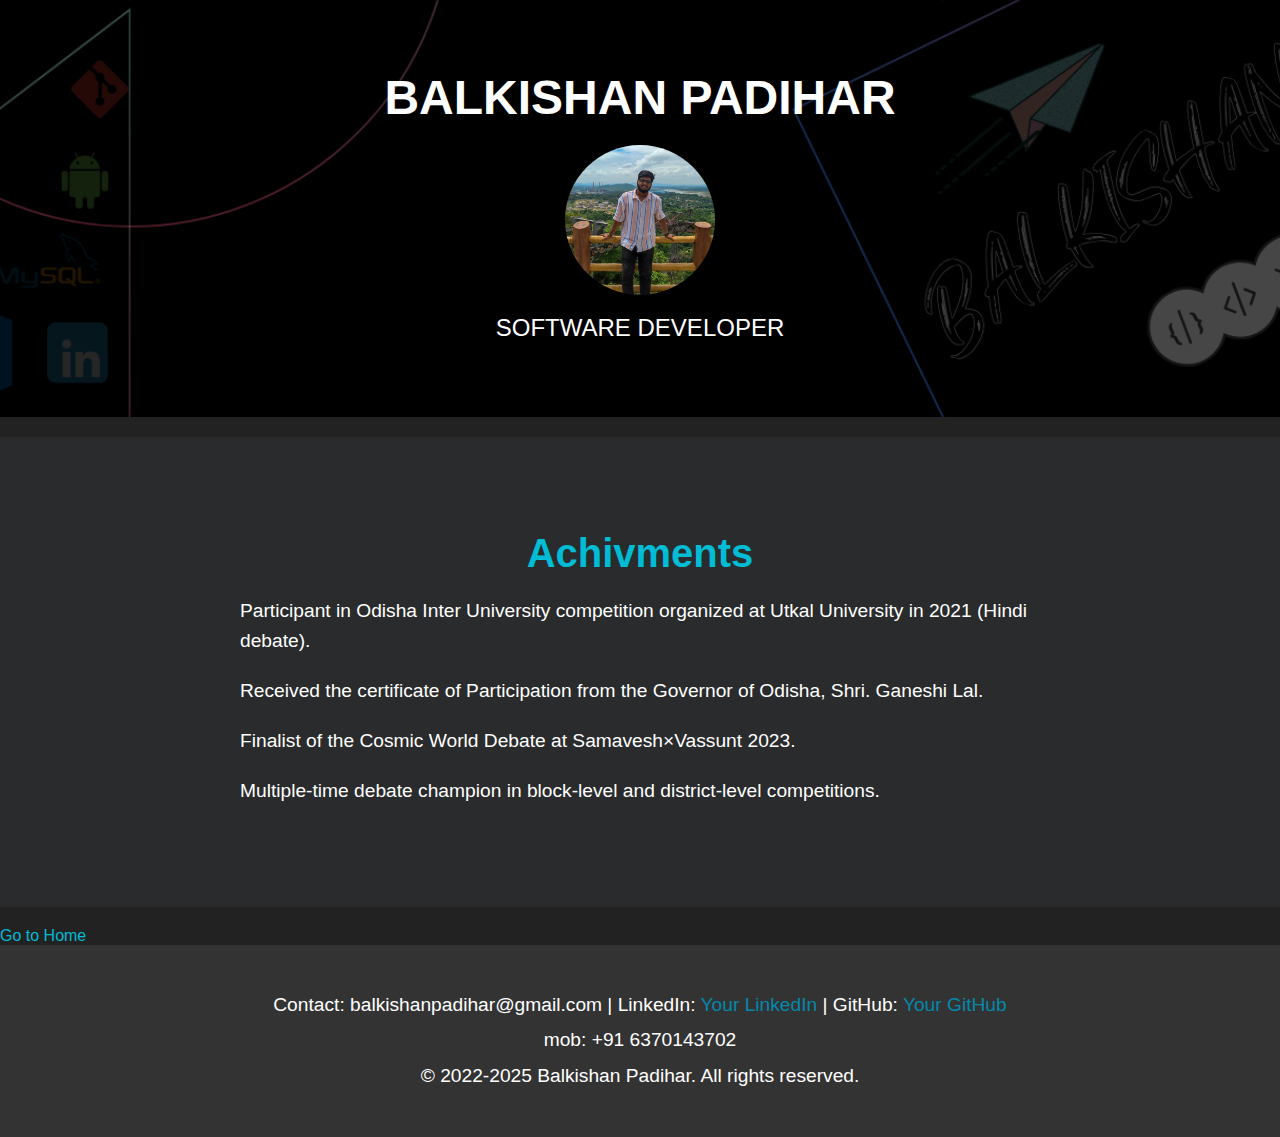
<file: achievements.html>
<!DOCTYPE html>
<html lang="en">

<head>
    <link rel="stylesheet" type="text/css" href="portfolio.css">
    <meta charset="UTF-8">
    <meta name="viewport" content="width=device-width, initial-scale=1.0">
    <title>Achivments of Padihar</title>
    <style>
        #education {
        background-color: #292b2c; /* Dark background color */
        color: #fff; /* Light text color */
        padding: 40px 0;
    }

    .container {
        max-width: 800px;
        margin: 0 auto;
    }

    h2 {
        text-align: center;
        font-size: 2.5em;
        margin-bottom: 20px;
    }

    ul {
        list-style: none;
        padding: 0;
    }

    li {
        margin-bottom: 40px;
    }

    h3 {
        font-size: 1.8em;
        margin-bottom: 10px;
        color: #ffc107; /* Highlight color */
    }

    p {
        font-size: 1.2em;
        margin-bottom: 5px;
    }
        body {
            margin: 0;
            padding: 0;
            font-family: 'Arial', sans-serif;
            background-color: #222; /* Light background color */
        }

        header {
            background-image: url('code it down.png'); /* Replace with your image */
            background-size: cover;
            background-position: center;
            color: #fff; /* Light text color */
            text-align: center;
            padding: 50px 0; /* Adjust padding as needed */
        }

        header .container {
            max-width: 700px;
            margin: 0 auto;
        }

        header h1 {
            margin: 0;
            font-size: 3em;
        }

        header p {
            margin: 10px 0 0;
            font-size: 1.5em;
        }

        header img {
            border-radius: 50%; /* Make the image round */
            margin-top: 20px;
        }
    </style>
</head>

<body>
    <header>
        <!-- Your header code here -->
        <div class="container">
            <h1>BALKISHAN PADIHAR</h1> <img src="port.jpg" alt="Balkishan Padihar" width="150" height="100">
            <p>SOFTWARE DEVELOPER</p>
        </div>
    </header>
    <section id="education">
        <div class="container">
            <h2>Achivments</h2>
            <ul>
                <li>
                    <section>
                        <p>Participant in Odisha Inter University competition organized at Utkal University in 2021 (Hindi debate).</p>
                        <p>Received the certificate of Participation from the Governor of Odisha, Shri. Ganeshi Lal.</p>
                        <p>Finalist of the Cosmic World Debate at Samavesh×Vassunt 2023.</p>
                        <p>Multiple-time debate champion in block-level and district-level competitions.</p>
                        <!-- Add your content for the achievements page -->
                    </section>
                </li>
                <!-- Add more education entries as needed -->
            </ul>
        </div>
    </section>
    <a href="index.html" class="btn">Go to Home</a> 
<footer>
    <div class="container">
        <p>Contact: balkishanpadihar@gmail.com | LinkedIn: <a href="https://www.linkedin.com/in/balkishan-padihar-bb2b34188" target="_blank">Your LinkedIn</a> | GitHub: <a href="https://github.com/balkishan121" target="_blank">Your GitHub</a></p>
        <p>mob: +91 6370143702
        <p>&copy; 2022-2025 Balkishan Padihar. All rights reserved.</p>
    </div>
</footer>

</body>

</html>
</file>
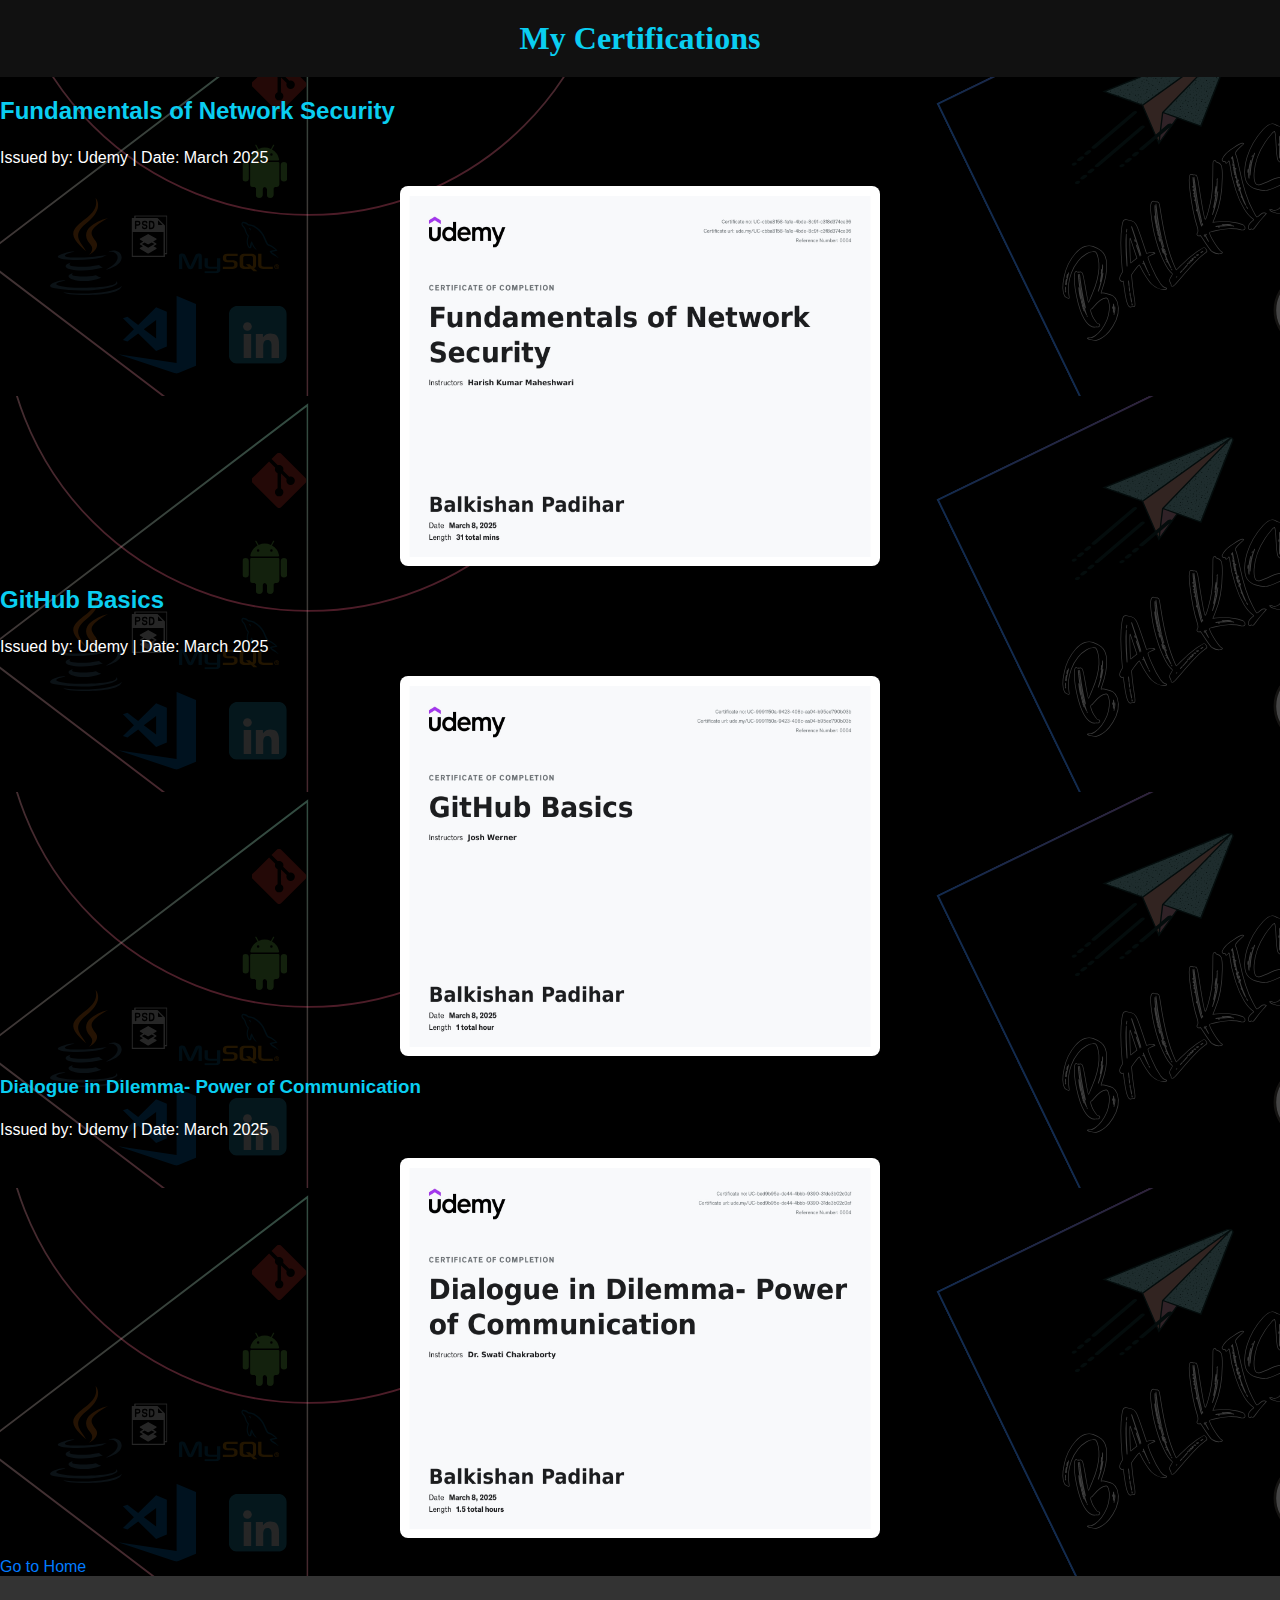
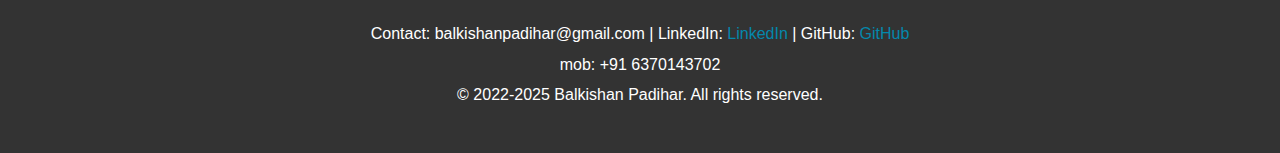
<file: Certifications.html>
<!DOCTYPE html>
<html lang="en">

<head>
    <link rel="stylesheet" type="text/css" href="portfolio.css">
    <meta charset="UTF-8">
    <meta name="viewport" content="width=device-width, initial-scale=1.0">
    <title>Project HAND</title>
    <style>
        body {
            font-family: 'Arial', sans-serif;
            background-image: url('code it down.png');
            background-color: #1a1a1a; /* Dark background color */
            color: #fff; /* Light text color */
            margin: 0;
            padding: 0;
            box-sizing: border-box;
        }

        header {
        font-family: 'Lucida Handwriting', script; /* Use 'font-family' to set the font */
        background-color: #111; /* Slightly darker background color for header */
        text-align: center;
        padding: 20px 0;
}

        .container {
            max-width: 800px;
            margin: 0 auto;
            padding: 20px;
        }

        h1, h2, h3 {
            color: #0acef1; /* Light text color */
        }

        h4 {
            color: rgb(194, 247, 4);
        }

        a {
            color: #007bff; /* Link color */
            text-decoration: none;
        }

        a:hover {
            text-decoration: underline;
        }

        code {
            background-color: #f8f9fa; /* Code background color */
            padding: 2px 5px;
            border-radius: 4px;
        }

        pre {
            white-space: pre-wrap;
        }

        img {
            display: block;
            margin: auto;
            width: 480px;
            height: 380px;
            margin-bottom: 20px; /* Add some margin at the bottom */
        }
    </style>
</head>

<body>
    <header>
        <h1>My Certifications</h1>
    </header>
    

        <div class="certification">
            <h2>Fundamentals of Network Security</h2>
            <p>Issued by: Udemy | Date: March 2025</p>
            <img src="fundamental of network security.jpg" alt="Fundamental of Network Security">
        </div>

        <div class="certification">
            <h2>GitHub Basics</h2>
            <p>Issued by: Udemy | Date: March 2025</p>
            <img src="GitHub Basics.jpg" alt="GitHub Certificate">
        </div>

        <div class="certification">
            <h3>Dialogue in Dilemma- Power of Communication</h3>
            <p>Issued by: Udemy | Date: March 2025</p>
            <img src="dialouge in dillema power of communication.jpg" alt="Dialouge in Dillema Power of Communication">
        </div>

    </div>
        
    </div>
    <a href="index.html" class="btn">Go to Home</a> 
    <footer>
        <div class="container">
            <p>Contact: balkishanpadihar@gmail.com | LinkedIn: <a href="https://www.linkedin.com/in/balkishan-padihar-bb2b34188" target="_blank">LinkedIn</a> | GitHub: <a href="https://github.com/balkishan121" target="_blank">GitHub</a></p>
            <p>mob: +91 6370143702
            <p>&copy; 2022-2025 Balkishan Padihar. All rights reserved.</p>
        </div>
    </footer>
</body>

</html>
</file>
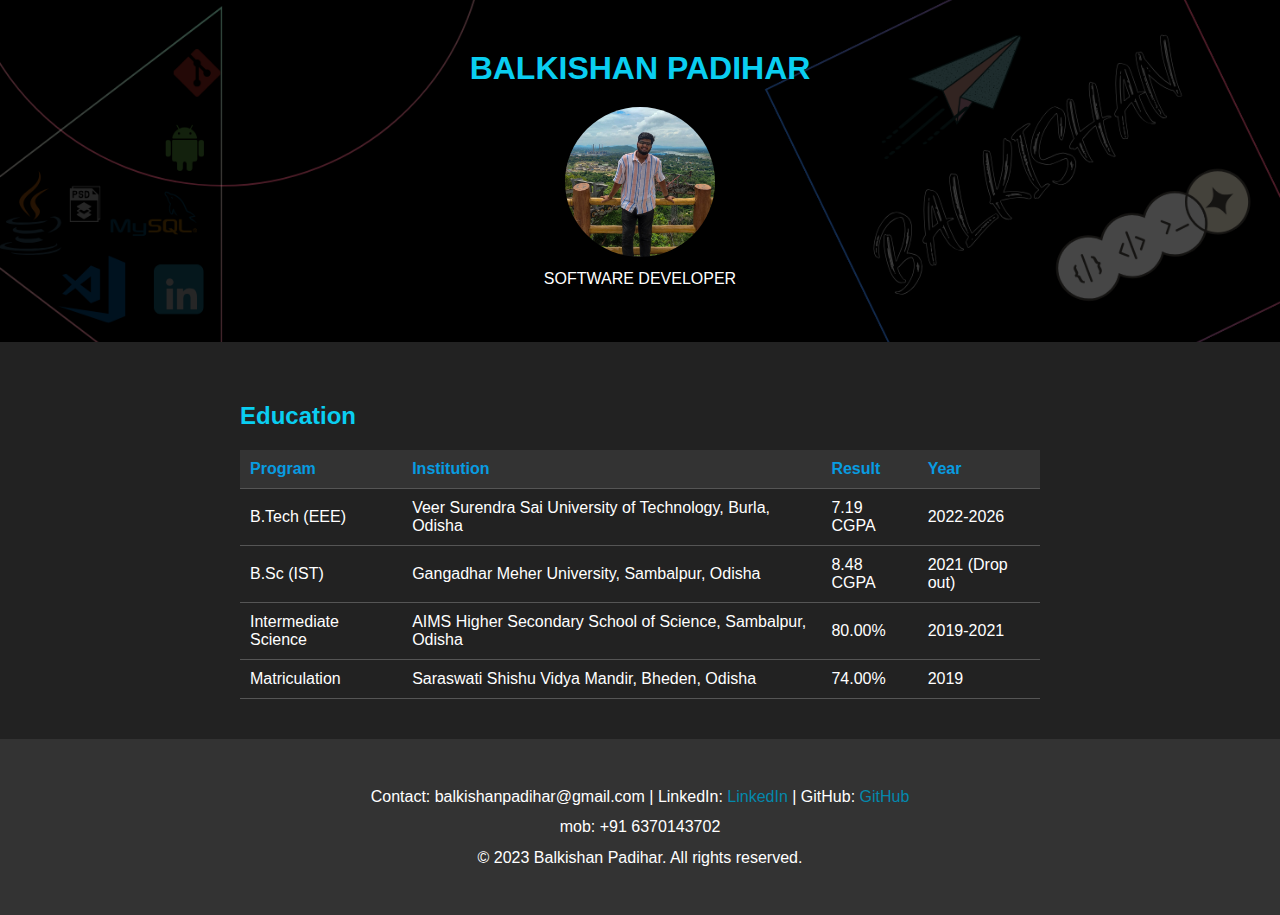
<file: education.html>
<!DOCTYPE html>
<html lang="en">

<head>
    <!-- Include your CSS file or styles for the page -->
    <link rel="stylesheet" type="text/css" href="portfolio.css">
    <meta charset="UTF-8">
    <meta name="viewport" content="width=device-width, initial-scale=1.0">
    <title>Education</title>
    <style>
        body {
            margin: 0;
            padding: 0;
            font-family: 'Arial', sans-serif;
            background-color: #222; /* Dark background color */
            color: #fff; /* Light text color */
        }

        header {
            background-image: url('code it down.png'); /* Replace with your image */
            background-size: cover;
            background-position: center;
            color: #fff; /* Light text color */
            text-align: center;
            padding: 50px 0; /* Adjust padding as needed */
        }

        .container {
            max-width: 800px;
            margin: 0 auto;
            padding: 20px;
        }

        h1, h2, h3 {
            color: #0acef1; /* Accent color for headings */
        }
        header img {
            border-radius: 50%; /* Make the image round */
            margin-top: 20px;
        }

        table {
            width: 100%;
            border-collapse: collapse;
            margin-top: 20px;
        }

        th, td {
            padding: 10px;
            text-align: left;
            border-bottom: 1px solid #555; /* Dark border color */
        }

        th {
            background-color: #333; /* Dark background color for headers */
            color: #089ce1;
        }

        ul {
            list-style: none;
            padding: 0;
        }

        li {
            margin-bottom: 20px;
        }

        p {
            margin: 5px 0;
        }

        /* Add more styles as needed */

    </style>
</head>

<body>
    <header>
        <h1>BALKISHAN PADIHAR</h1> <img src="port.jpg" alt="Balkishan Padihar" width="150" height="100">
        <p>SOFTWARE DEVELOPER</p>
    </header>

    <section id="education">
        <div class="container">
            <h2>Education</h2>
            <table>
                <tr>
                    <th>Program</th>
                    <th>Institution</th>
                    <th>Result</th>
                    <th>Year</th>
                </tr>
                <tr>
                    <td>B.Tech (EEE)</td>
                    <td>Veer Surendra Sai University of Technology, Burla, Odisha</td>
                    <td>7.19 CGPA</td>
                    <td>2022-2026</td>
                </tr>
                <tr>
                    <td>B.Sc (IST)</td>
                    <td>Gangadhar Meher University, Sambalpur, Odisha</td>
                    <td>8.48 CGPA</td>
                    <td>2021 (Drop out)</td>
                </tr>
                <tr>
                    <td>Intermediate Science</td>
                    <td>AIMS Higher Secondary School of Science, Sambalpur, Odisha</td>
                    <td>80.00%</td>
                    <td>2019-2021</td>
                </tr>
                <tr>
                    <td>Matriculation</td>
                    <td>Saraswati Shishu Vidya Mandir, Bheden, Odisha</td>
                    <td>74.00%</td>
                    <td>2019</td>
                </tr>
            </table>
        </div>
    </section>

    <footer>
        <div class="container">
            <p>Contact: balkishanpadihar@gmail.com | LinkedIn: <a href="https://www.linkedin.com/in/balkishan-padihar-bb2b34188" target="_blank">LinkedIn</a> | GitHub: <a href="https://github.com/balkishan121" target="_blank">GitHub</a></p>
            <p>mob: +91 6370143702
            <p>&copy; 2023 Balkishan Padihar. All rights reserved.</p>
        </div>
    </footer>

</body>

</html>
</file>
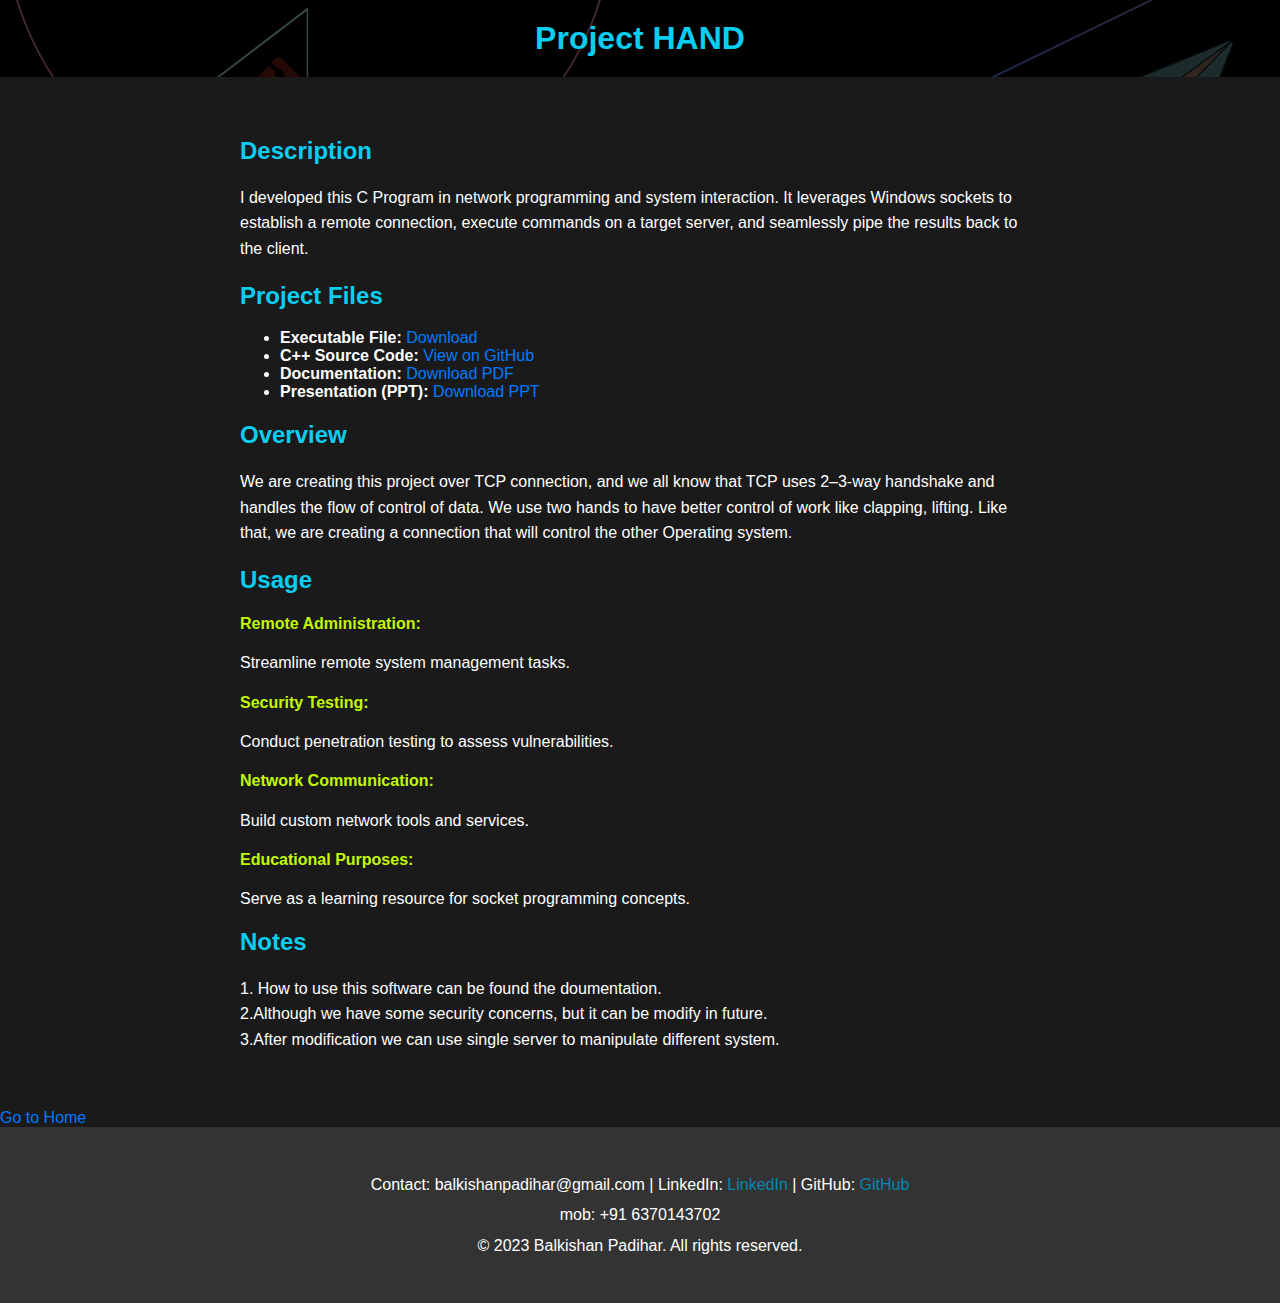
<file: hand.html>
<!DOCTYPE html>
<html lang="en">

<head>
    <link rel="stylesheet" type="text/css" href="portfolio.css">
    <meta charset="UTF-8">
    <meta name="viewport" content="width=device-width, initial-scale=1.0">
    <title>Project HAND</title>
    <style>
        body {
            font-family: 'Arial', sans-serif;
            background-color: #1a1a1a; /* Dark background color */
            color: #fff; /* Light text color */
            margin: 0;
            padding: 0;
            box-sizing: border-box;
        }

        header {
            background-image: url('code it down.png');
            background-color: #111; /* Slightly darker background color for header */
            text-align: center;
            padding: 20px 0;
        }

        .container {
            max-width: 800px;
            margin: 0 auto;
            padding: 20px;
        }

        h1, h2, h3 {
            color: #0acef1; /* Light text color */
        }
        h4{
            color:rgb(194, 247, 4); 
        }

        a {
            color: #007bff; /* Link color */
            text-decoration: none;
        }

        a:hover {
            text-decoration: underline;
        }

        code {
            background-color: #f8f9fa; /* Code background color */
            padding: 2px 5px;
            border-radius: 4px;
        }

        pre {
            white-space: pre-wrap;
        }
    </style>
</head>

<body>
    <header>
        <h1>Project HAND</h1>
    </header>
    <section id ="Description">
    <div class="container">
        <h2>Description</h2>
        <p>I developed this C Program in network programming and system interaction. It leverages Windows sockets
            to establish a remote connection, execute commands on a target server, and seamlessly pipe the results back to the client.</p>

        <h2>Project Files</h2>
        <ul>
            <li><strong>Executable File:</strong> <a href="https://drive.google.com/file/d/10b8UdYKDTuzu8RqcTlwhMJbtVcKcWKQx/view?usp=drive_link" target="_blank">Download</a></li>
            <li><strong>C++ Source Code:</strong> <a href="https://github.com/balkishan121/Hand-/blob/main/project.cpp" target="_blank">View on GitHub</a></li>
            <li><strong>Documentation:</strong> <a href="https://drive.google.com/file/d/1uQPM4ImPwRUGDh7jr4OFBC6rc1y3Yuf-/view?usp=drive_link" target="_blank">Download PDF</a></li>
            <li><strong>Presentation (PPT):</strong> <a href="https://docs.google.com/presentation/d/1WOFfOboxUf5aHS-xYAXQ9bACc9bCsooe/edit?usp=drive_link&ouid=114950783841432198270&rtpof=true&sd=true" target="_blank">Download PPT</a></li>
        </ul>
        
    

        <h2>Overview</h2>
        <p>We are creating this project over TCP connection, and we all know that TCP uses 2–3-way handshake and handles the flow of control of data. We use two hands to have better control of work like clapping, lifting.
            Like that, we are creating a connection that will control the other Operating system.</p>

        <!-- Add more sections as needed -->

        <h2>Usage</h2>
        <p> <h4>Remote Administration:</h4> Streamline remote system management tasks.<br>
            <h4>Security Testing:</h4> Conduct penetration testing to assess vulnerabilities.<br>
            <h4>Network Communication:</h4> Build custom network tools and services.<br>
            <h4>Educational Purposes:</h4> Serve as a learning resource for socket programming concepts.</p>

        <h2>Notes</h2>
        <p>1. How to use this software can be found the doumentation.<br>
           2.Although we have some security concerns, but it can be modify in future.<br>
           3.After modification we can use single server to manipulate different system.<br>
        </p>
    </div>
</section>
    <a href="index.html" class="btn">Go to Home</a> 
    <footer>
        <div class="container">
            <p>Contact: balkishanpadihar@gmail.com | LinkedIn: <a href="https://www.linkedin.com/in/balkishan-padihar-bb2b34188" target="_blank">LinkedIn</a> | GitHub: <a href="https://github.com/balkishan121" target="_blank">GitHub</a></p>
            <p>mob: +91 6370143702
            <p>&copy; 2023 Balkishan Padihar. All rights reserved.</p>
        </div>
    </footer>
</body>

</html>
</file>
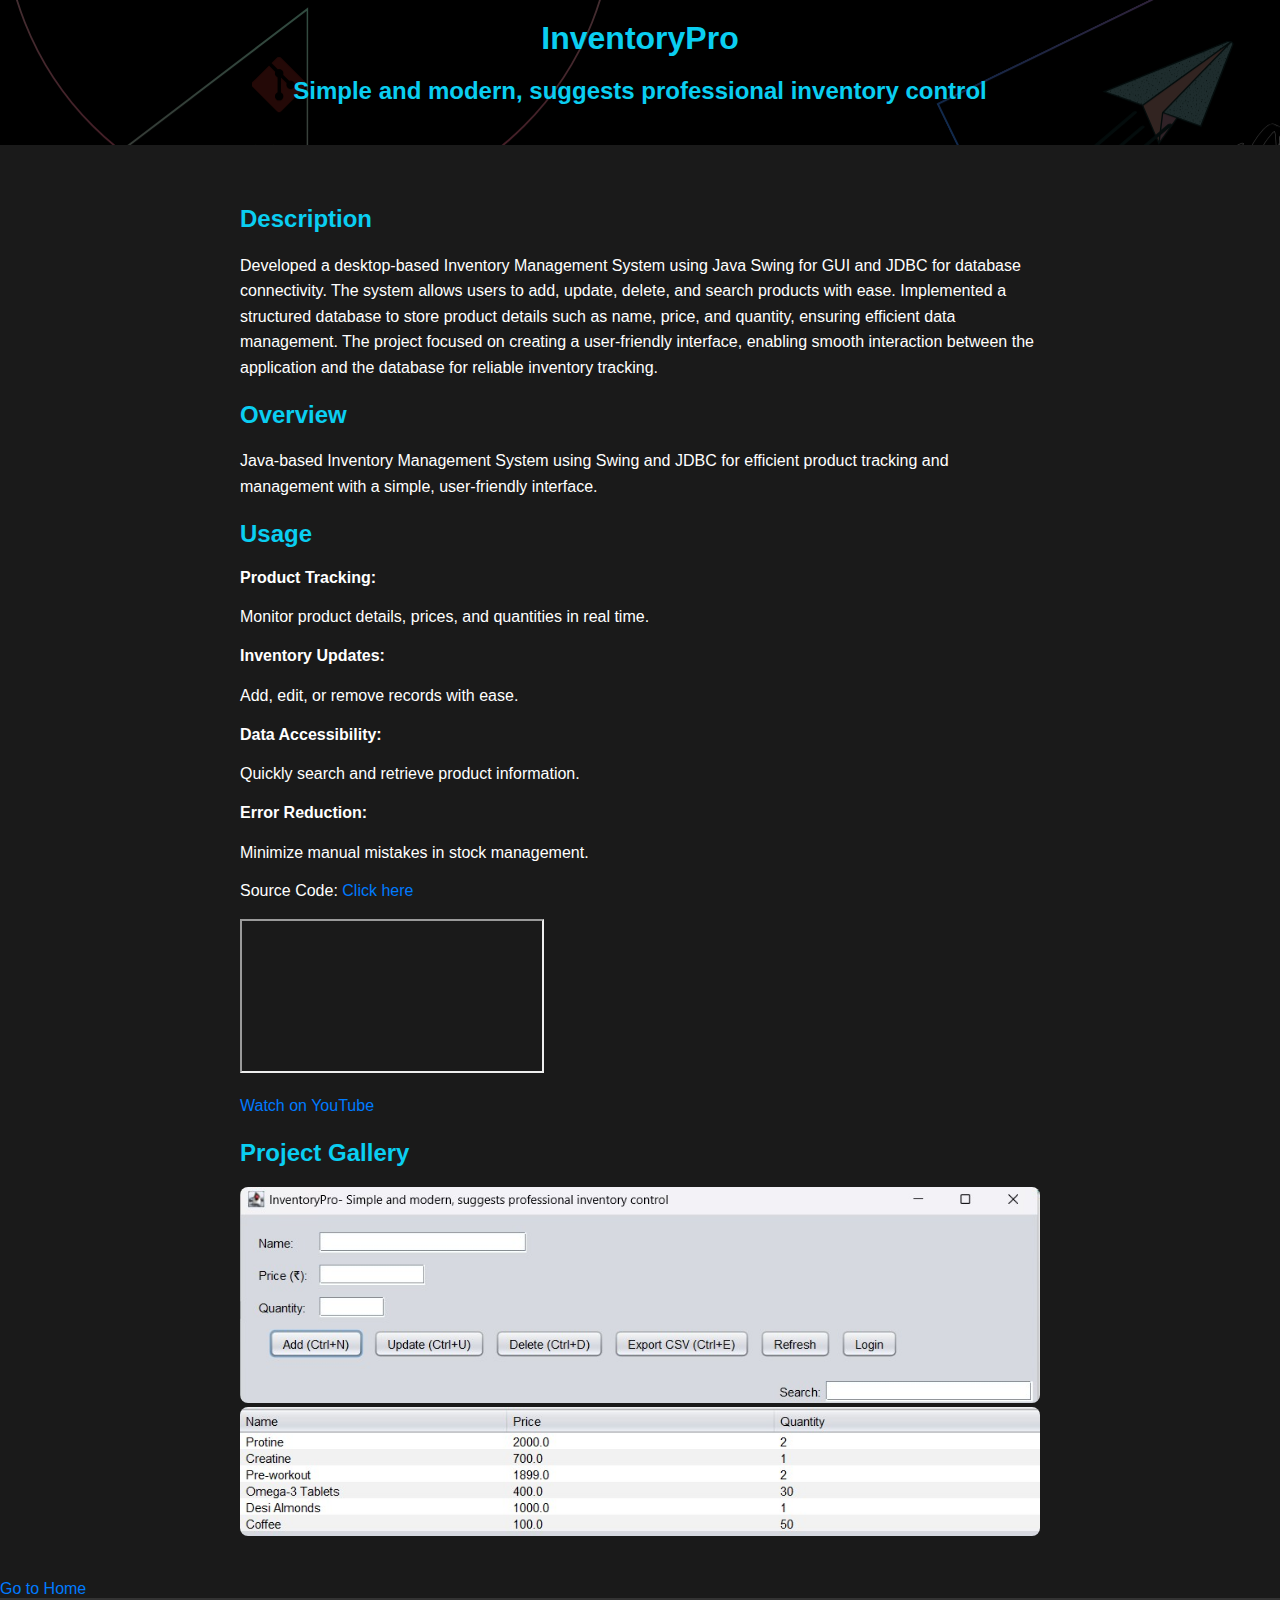
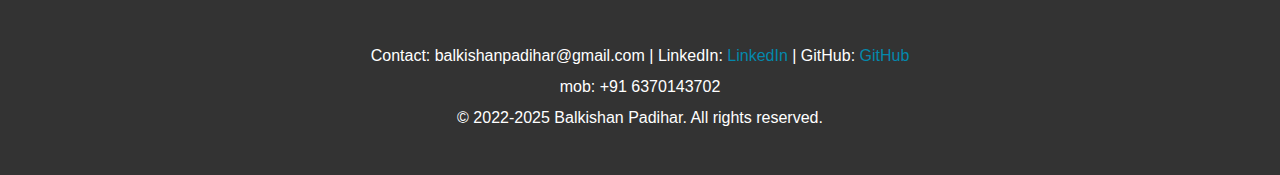
<file: InventoryPro.html>
<!DOCTYPE html>
<html lang="en">

<head>
    <link rel="stylesheet" type="text/css" href="portfolio.css">
    <meta charset="UTF-8">
    <meta name="viewport" content="width=device-width, initial-scale=1.0">
    <title>InventoryPro</title>
    <style>
        body {
            font-family: 'Arial', sans-serif;
            background-image: "code it down.png";
            background-color: #1a1a1a; /* Dark background color */
            color: #fff; /* Light text color */
            margin: 0;
            padding: 0;
            box-sizing: border-box;
        }

        header {
            background-image: url('code it down.png');
            background-color: #111; /* Slightly darker background color for header */
            text-align: center;
            padding: 20px 0;
        }

        .container {
            max-width: 800px;
            margin: 0 auto;
            padding: 20px;
        }

        h1, h2, h3 {
            color: #0acef1; /* Light text color */
        }
        h4{
            color:rgb(255, 255, 255); 
        }

        a {
            color: #007bff; /* Link color */
            text-decoration: none;
        }

        a:hover {
            text-decoration: underline;
        }

        code {
            background-color: #f8f9fa; /* Code background color */
            padding: 2px 5px;
            border-radius: 4px;
        }

        pre {
            white-space: pre-wrap;
        }
    </style>
</head>

<body>
    <header>
        <h1>InventoryPro</h1>
        <h2>Simple and modern, suggests professional inventory control</h2>
    </header>
    <section id ="Description">
    <div class="container">
        <h2>Description</h2>
        <p>Developed a desktop-based Inventory Management System using Java Swing for GUI and JDBC for database connectivity.
            The system allows users to add, update, delete, and search products with ease. 
            Implemented a structured database to store product details such as name, price, and quantity, ensuring efficient
            data management. The project focused on creating a user-friendly interface, enabling smooth interaction between 
            the application and the database for reliable inventory tracking.</p>
       
    

        <h2>Overview</h2>
        <p>Java-based Inventory Management System using Swing and 
            JDBC for efficient product tracking and management with a simple, user-friendly interface.</p>

        <!-- Add more sections as needed -->

        <h2>Usage</h2>
        <p> <h4>Product Tracking:</h4>Monitor product details, prices, and quantities in real time.<br>
            <h4>Inventory Updates:</h4> Add, edit, or remove records with ease.<br>
            <h4>Data Accessibility:</h4>Quickly search and retrieve product information.<br>
            <h4>Error Reduction:</h4>Minimize manual mistakes in stock management.</p>

       <p>Source Code: <a href="https://github.com/balkishan121/InventoryPro" target="_blank">Click here</a></p>
        <div class="video">
    <iframe
      src="https://www.youtube-nocookie.com/embed/abc123XYZ?rel=0&modestbranding=1"
      title="YouTube video player"
      allow="accelerometer; autoplay; clipboard-write; encrypted-media; gyroscope; picture-in-picture; web-share"
      allowfullscreen
    ></iframe>
     <p><a href="https://youtu.be/HQ9LC4rhVak" target="_blank" rel="noopener">Watch on YouTube</a></p>
  </div>
       <h2>Project Gallery</h2>
       <img src ="InventoryPro1.jpg">
       <br>
       <img src="InventoryPro2.jpg">
       
    </div>
</section>
<a href="index.html" class="btn">Go to Home</a> 
    <footer>
        <div class="container">
            <p>Contact: balkishanpadihar@gmail.com | LinkedIn: <a href="https://www.linkedin.com/in/balkishan-padihar-bb2b34188" target="_blank">LinkedIn</a> | GitHub: <a href="https://github.com/balkishan121" target="_blank">GitHub</a></p>
            <p>mob: +91 6370143702
            <p>&copy; 2022-2025 Balkishan Padihar. All rights reserved.</p>
        </div>
    </footer>
</body>

</html>
</file>
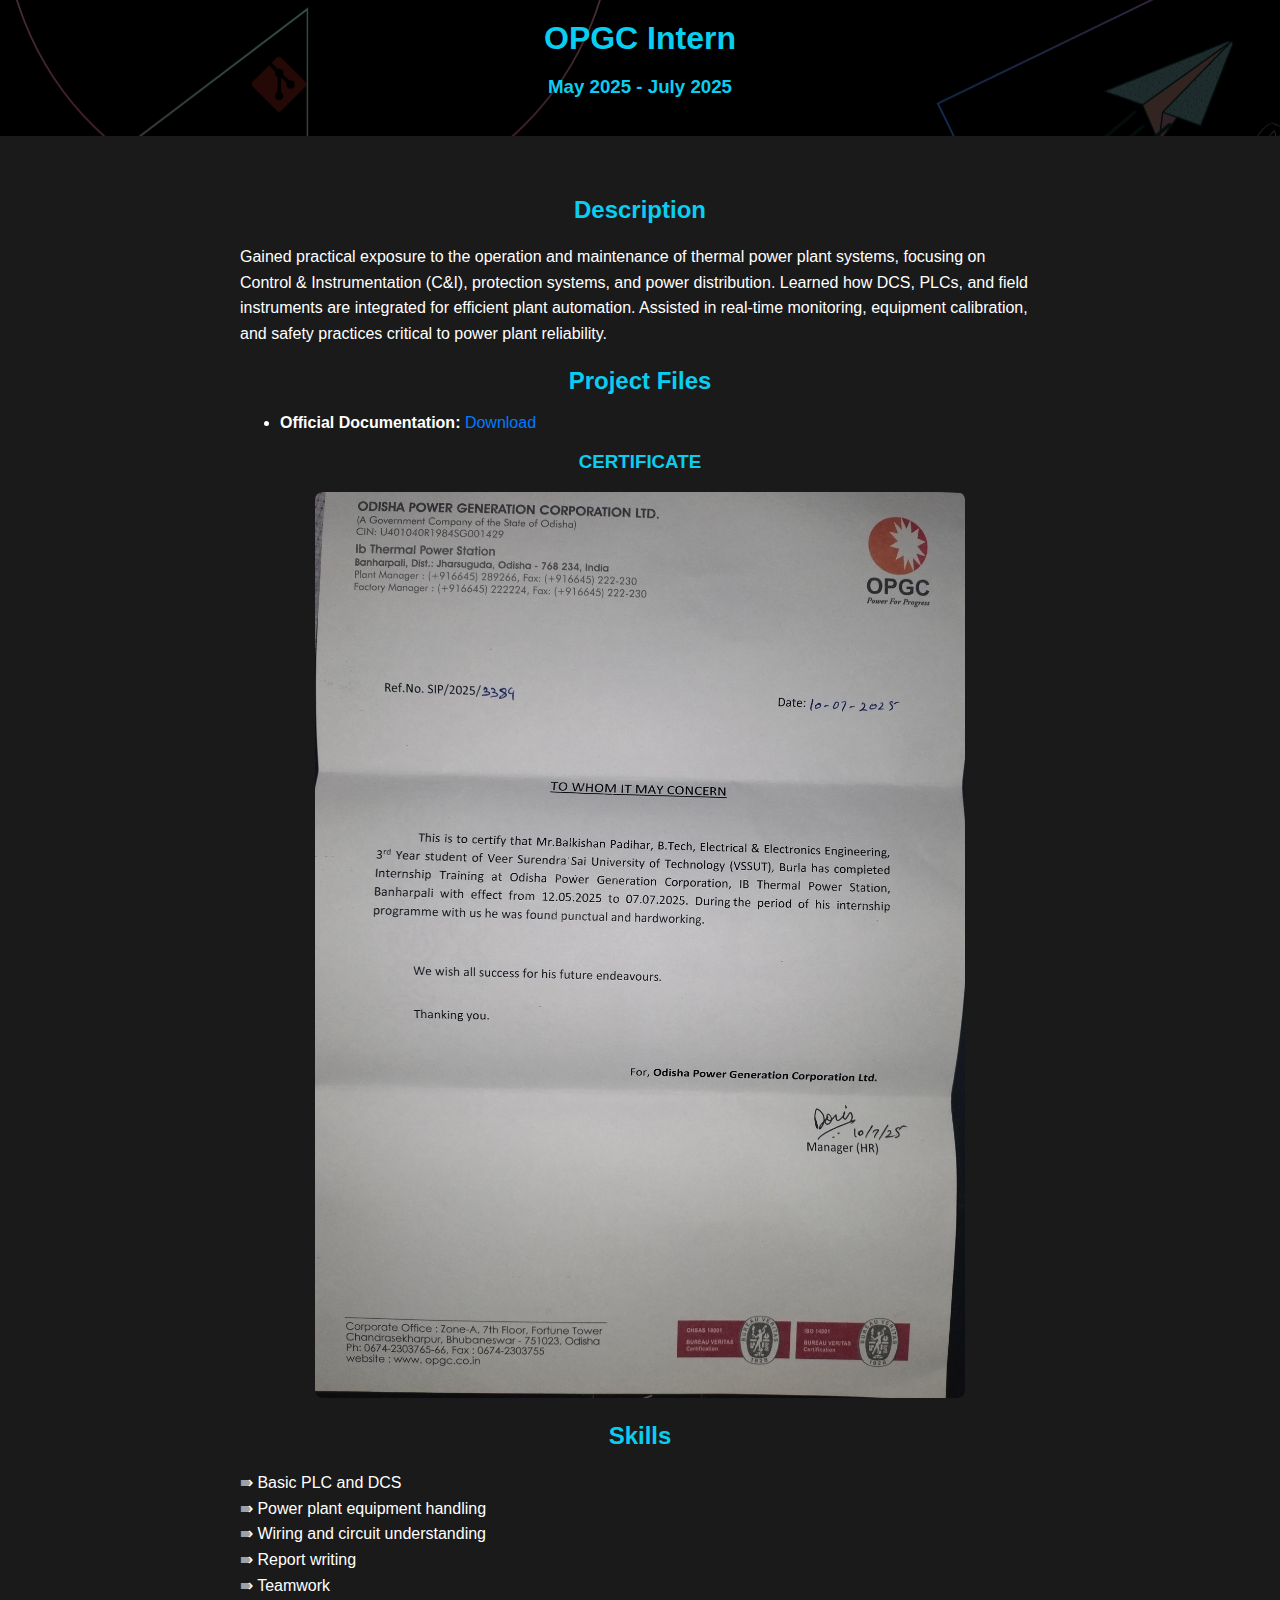
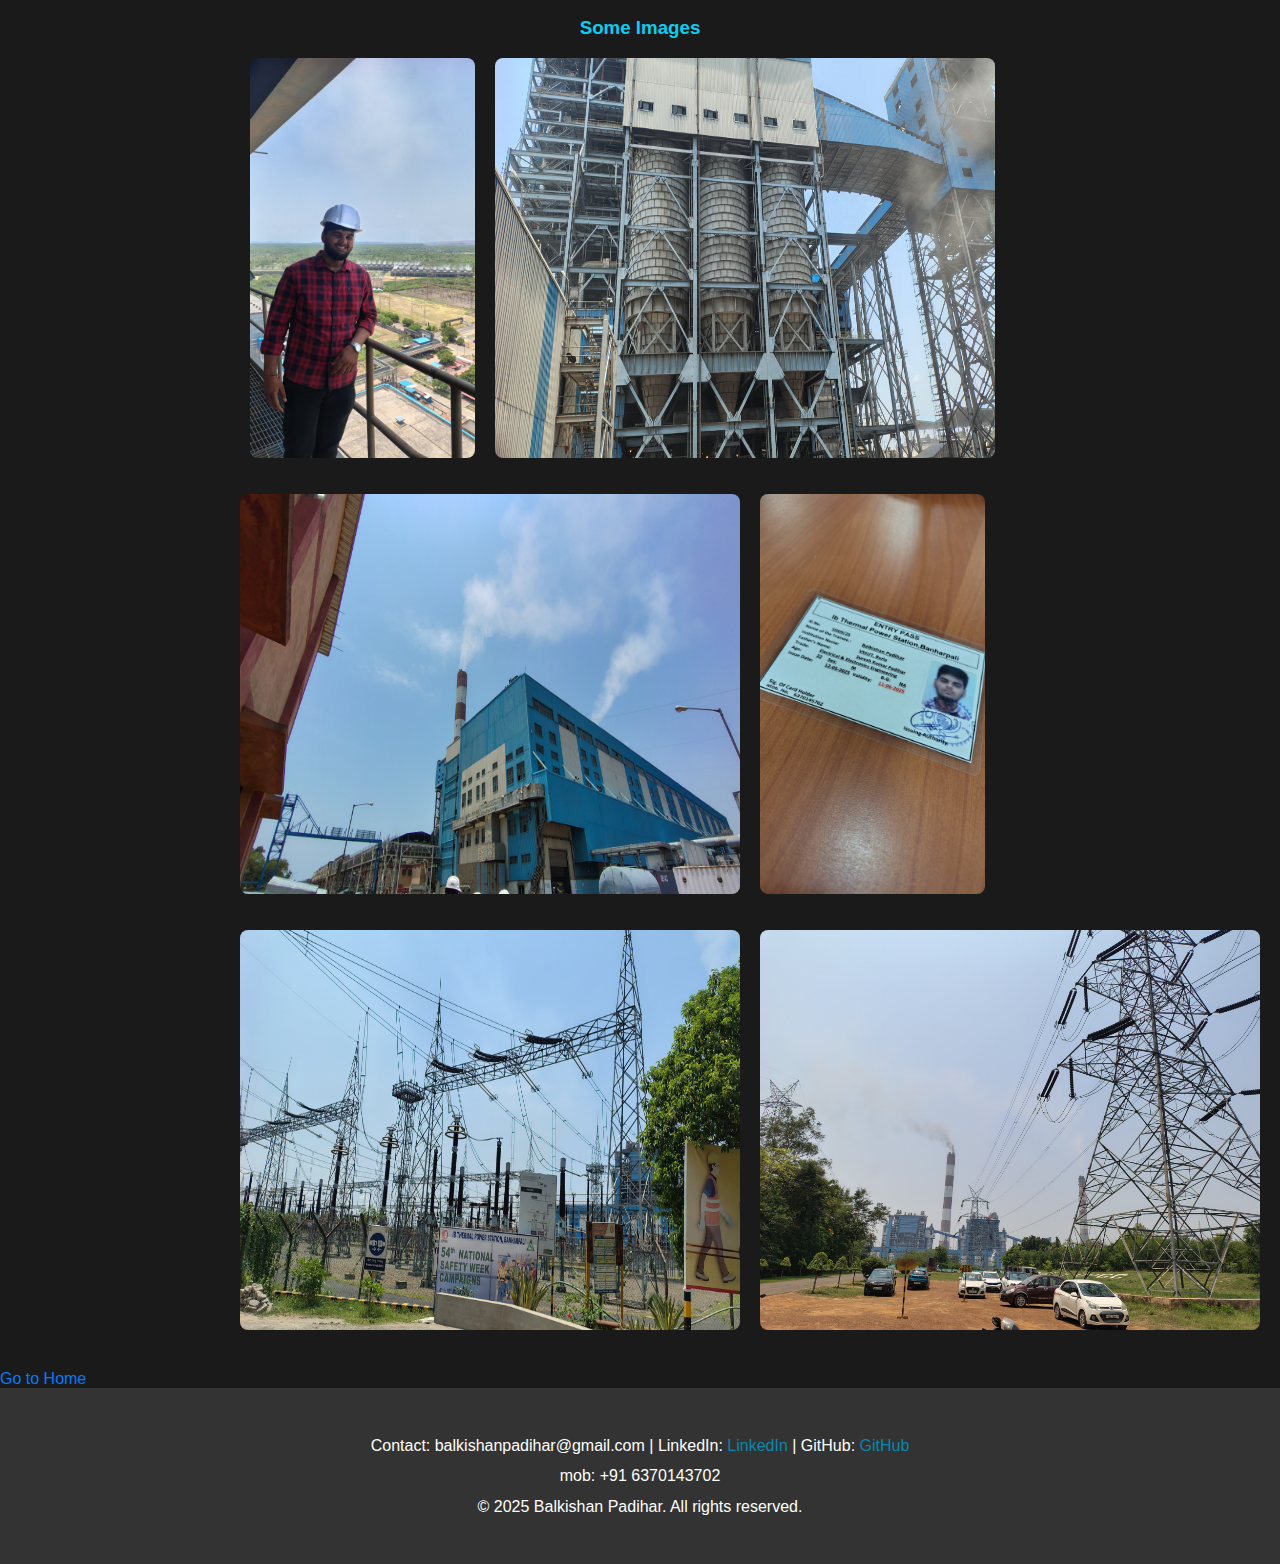
<file: opgc.html>
<!DOCTYPE html>
<html lang="en">

<head>
    <link rel="stylesheet" type="text/css" href="portfolio.css">
    <meta charset="UTF-8">
    <meta name="viewport" content="width=device-width, initial-scale=1.0">
    <title>OPGC Internship</title>
    <style>
        body {
            font-family: 'Arial', sans-serif;
            background-image: "code it down.png";
            background-color: #1a1a1a; /* Dark background color */
            color: #fff; /* Light text color */
            margin: 0;
            padding: 0;
            box-sizing: border-box;
        }
        .img-container {
            text-align: center;
            width: 500px;
            height: 400px;
            display: flex;
            gap: 10px;
            
        }

        header {
            background-image: url('code it down.png');
            background-color: #111; /* Slightly darker background color for header */
            text-align: center;
            padding: 20px 0;
        }

        .container {
            max-width: 800px;
            margin: 0 auto;
            padding: 20px;
        }

        h1, h2, h3 {
            color: #0acef1; /* Light text color */
            text-align: center;

        }
        h4{
            color:rgb(194, 247, 4); 
        }

        a {
            color: #007bff; /* Link color */
            text-decoration: none;
        }

        a:hover {
            text-decoration: underline;
        }

        code {
            background-color: #f8f9fa; /* Code background color */
            padding: 2px 5px;
            border-radius: 4px;
        }

        pre {
            white-space: pre-wrap;
        }
    </style>
</head>

<body>
    <header>
        <h1>OPGC Intern</h1>
        <h3> May 2025 - July 2025</h3>
    </header>
    <section id ="Description">
    <div class="container">
        <h2>Description</h2>
        <p>Gained practical exposure to the operation and maintenance of thermal power plant systems, focusing on Control & Instrumentation (C&I),
            protection systems, and power distribution. 
           Learned how DCS, PLCs, and field instruments are integrated for efficient plant automation. 
           Assisted in real-time monitoring, equipment calibration, and safety practices critical to power plant reliability.</p>

        <h2>Project Files</h2>
        <ul>
            <li><strong>Official Documentation:</strong> <a href="https://drive.google.com/file/d/1puhIAYxYLdKQ_X7PCbBZ0M4cdjf7_-ID/view?usp=sharing" target="_blank">Download</a></li>
        </ul>
        <h3>CERTIFICATE</h3>
        <div style="text-align: center;">
            <img src="OPGC CERTIFICATE.jpg" width="650" height="300" alt="Balkishan Padihar">
          </div>
          <h2>Skills</h2>
          <div>
            <p> ⇛ Basic PLC and DCS <br> 
                ⇛ Power plant equipment handling<br> 
                ⇛ Wiring and circuit understanding<br> 
                ⇛ Report writing<br> 
                ⇛ Teamwork</p>
    
         </div>
          
        <h3>Some Images</h3>

 <div class="img-container">
       
        <br> <br>
        <img src="OPGC 1.jpg" alt="Balkishan Padihar">
        <br> <br>
        <img src="OPGC 2.jpg" alt="Balkishan Padihar">      
        </div>

<br> <br>
 <div class="img-container">
        <img src="OPGC 3.jpg" alt="Balkishan Padihar">
        <br> <br>
        <img src="OPGC 4.jpg" alt="Balkishan Padihar">
        </div>
        <br> <br>
        <div class="img-container">
            <img src="OPGC 5.jpg" alt="Balkishan Padihar">
            <br> <br>
            <img src="OPGC 6.jpg" alt="Balkishan Padihar">
            <br> <br> 
            </div>

        <!-- Add more sections as needed -->

    </div>
</section>
<a href="index.html" class="btn">Go to Home</a> 
    <footer>
        <div class="container">
            <p>Contact: balkishanpadihar@gmail.com | LinkedIn: <a href="https://www.linkedin.com/in/balkishan-padihar-bb2b34188" target="_blank">LinkedIn</a> | GitHub: <a href="https://github.com/balkishan121" target="_blank">GitHub</a></p>
            <p>mob: +91 6370143702
            <p>&copy; 2025 Balkishan Padihar. All rights reserved.</p>
        </div>
    </footer>
</body>

</html>
</file>
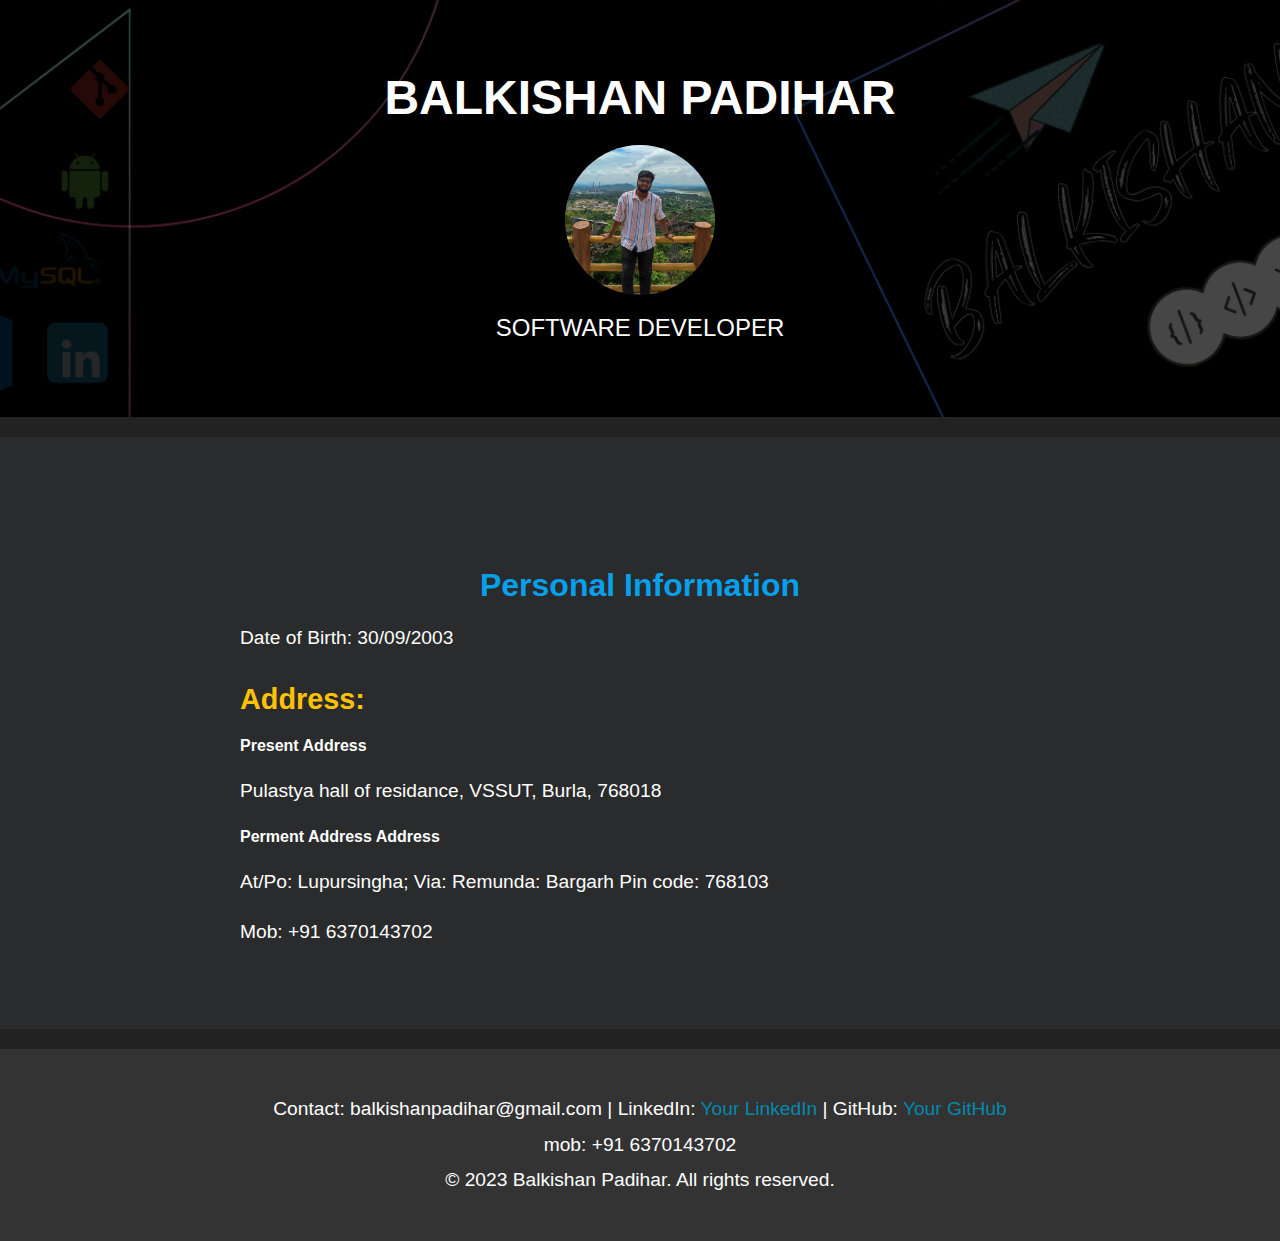
<file: personal-info.html>
<!DOCTYPE html>
<html lang="en">

<head>
    <link rel="stylesheet" type="text/css" href="portfolio.css">
    <meta charset="UTF-8">
    <meta name="viewport" content="width=device-width, initial-scale=1.0">
    <title>Education</title>
    <style>
        #education {
        background-color: #292b2c; /* Dark background color */
        color: #fff; /* Light text color */
        padding: 40px 0;
    }

    .container {
        max-width: 800px;
        margin: 0 auto;
    }

    h2 {
        text-align: center;
        font-size: 2.5em;
        margin-bottom: 20px;
    }

    ul {
        list-style: none;
        padding: 0;
    }

    li {
        margin-bottom: 40px;
    }

    h3 {
        font-size: 1.8em;
        margin-bottom: 10px;
        color: #ffc107; /* Highlight color */
    }
    h5 {
        font-size: 2em;
        margin-bottom: 10px;
        color: #089feb; /* Highlight color */
        text-align: center;
    }

    p {
        font-size: 1.2em;
        margin-bottom: 5px;
    }
        body {
            margin: 0;
            padding: 0;
            font-family: 'Arial', sans-serif;
            background-color: #222; /* Light background color */
        }

        header {
            background-image: url('code it down.png'); 
            background-size: cover;
            background-position: center;
            color: #fff; /* Light text color */
            text-align: center;
            padding: 50px 0; /* Adjust padding as needed */
        }

        header .container {
            max-width: 700px;
            margin: 0 auto;
        }

        header h1 {
            margin: 0;
            font-size: 3em;
        }

        header p {
            margin: 10px 0 0;
            font-size: 1.5em;
        }

        header img {
            border-radius: 50%; /* Making the image round */
            margin-top: 20px;
        }
    </style>
</head>

<body>
    <header>
        <!-- Your header code here -->
        <div class="container">
            <h1>BALKISHAN PADIHAR</h1> <img src="port.jpg" alt="Balkishan Padihar" width="150" height="100">
            <p>SOFTWARE DEVELOPER</p>
        </div>
    </header>

    <section id="education">
            <ul>
                <div class="container">
                    <h5>Personal Information</h5>
                    <p>Date of Birth: 30/09/2003</p>
                    <h3>Address:</h3> 
                    <h4>Present Address</h4>
                    <p>Pulastya hall of residance, VSSUT, Burla, 768018</p>
                    <h4>Perment Address Address</h4>
                    <p>At/Po: Lupursingha; Via: Remunda:
                        Bargarh
                        Pin code: 768103</p>
                    <p>Mob: +91 6370143702</p>
                    
                </div>
            </section>
                
            </ul>
        </div>
    </section>

<footer>
    <div class="container">
        <p>Contact: balkishanpadihar@gmail.com | LinkedIn: <a href="https://www.linkedin.com/in/balkishan-padihar-bb2b34188" target="_blank">Your LinkedIn</a> | GitHub: <a href="https://github.com/balkishan121" target="_blank">Your GitHub</a></p>
        <p>mob: +91 6370143702
        <p>&copy; 2023 Balkishan Padihar. All rights reserved.</p>
    </div>
</footer>

</body>

</html>
</file>
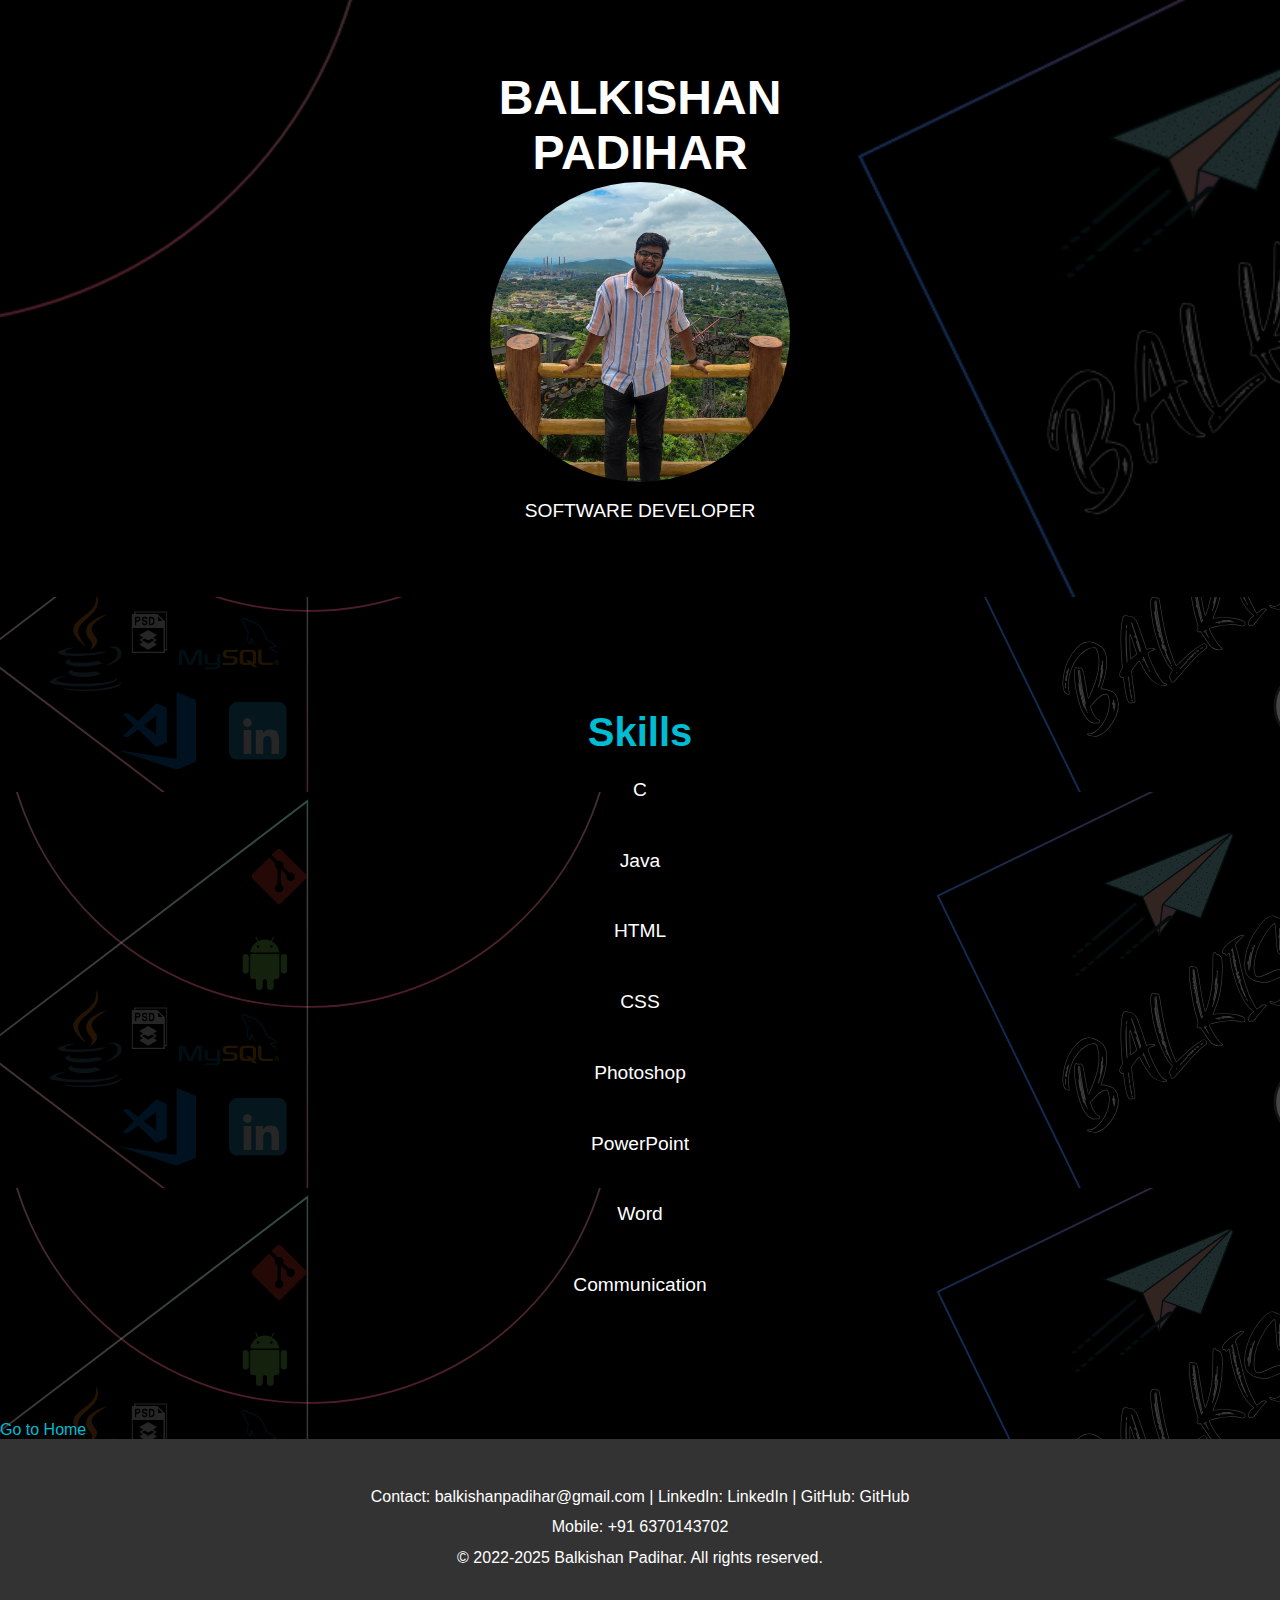
<file: skill.html>
<!DOCTYPE html>
<html lang="en">

<head>
    <link rel="stylesheet" type="text/css" href="portfolio.css">
    <meta charset="UTF-8">
    <meta name="viewport" content="width=device-width, initial-scale=1.0">
    <title>Skills of Padihar</title>
    <style>
       body {
            background-image: url('code it down.png'); 
            margin: 0;
            padding: 0;
            font-family: 'Arial', sans-serif;
            /* background-color: #222; Light background color */
        }

        header {
            background-image: url('code it down.png'); 
            background-size: cover;
            background-position: center;
            color: #fff; /* Light text color */
            text-align: center;
            padding: 50px ; /* Adjust padding as needed */
        }

        header .container {
            max-width: 300px;
            margin: 0 auto;
        }

        header h1 {
            margin: 0;
            font-size: 3em;
        }

        header p {
            margin: 10px 0 0;
            font-size: 1.2em;
        }

        header img {
            border-radius: 50%; /* Make the image round */
            margin-top: 2px;
        }

        #education {
            /* background-color: #292b2c; Dark background color */
            color: #fff; /* Light text color */
            padding: 40px 0;
        }

        .container {
            max-width: 800px;
            margin: 0 auto;
        }

        h2 {
            text-align: center;
            font-size: 2.5em;
            margin-bottom: 20px;
        }

        .skill {
            text-align: center;
            margin-bottom: 40px;
        }

        .skill i {
            font-size: 3em;
            margin-bottom: 10px;
            color: #ffc107; /* Highlight color */
        }

        .skill p {
            font-size: 1.2em;
            margin-bottom: 5px;
        }

        footer {
            background-color: #333; /* Footer background color */
            color: #fff; /* Light text color */
            padding: 20px 0;
            text-align: center;
        }

        footer a {
            color: #fff; /* Light text color */
            text-decoration: none;
        }

        footer a:hover {
            text-decoration: underline;
        }
    </style>
</head>

<body>
    <header>
        <div class="container">
            <h1>BALKISHAN PADIHAR</h1>
            <img src="port.jpg" alt="Balkishan Padihar">
            <p>SOFTWARE DEVELOPER</p>
        </div>
    </header>

    <section id="education">
        <div class="container">
            <h2>Skills</h2>
            <div class="skill">
                <i class="devicon-c-plain"></i>
                <p>C</p>
            </div>
            <div class="skill">
                <i class="devicon-java-plain"></i>
                <p>Java</p>
            </div>
            <div class="skill">
                <i class="devicon-html5-plain"></i>
                <p>HTML</p>
            </div>
            <div class="skill">
                <i class="devicon-css3-plain"></i>
                <p>CSS</p>
            </div>
            <div class="skill">
                <i class="devicon-photoshop-plain"></i>
                <p>Photoshop</p>
            </div>
            <div class="skill">
                <i class="devicon-powerpoint-plain"></i>
                <p>PowerPoint</p>
            </div>
            <div class="skill">
                <i class="devicon-word-plain"></i>
                <p>Word</p>
            </div>
            <div class="skill">
                <i class="fas fa-comments"></i>
                <p>Communication</p>
            </div>
        </div>
    </section>
    <a href="index.html" class="btn">Go to Home</a>

    <footer>
        <div class="container">
            <p>Contact: balkishanpadihar@gmail.com | LinkedIn: <a href="https://www.linkedin.com/in/balkishan-padihar-bb2b34188" target="_blank">LinkedIn</a> | GitHub: <a href="https://github.com/balkishan121" target="_blank">GitHub</a></p>
            <p>Mobile: +91 6370143702</p>
            <p>&copy; 2022-2025 Balkishan Padihar. All rights reserved.</p>
        </div>
    </footer>

    
</body>

</html>
</file>
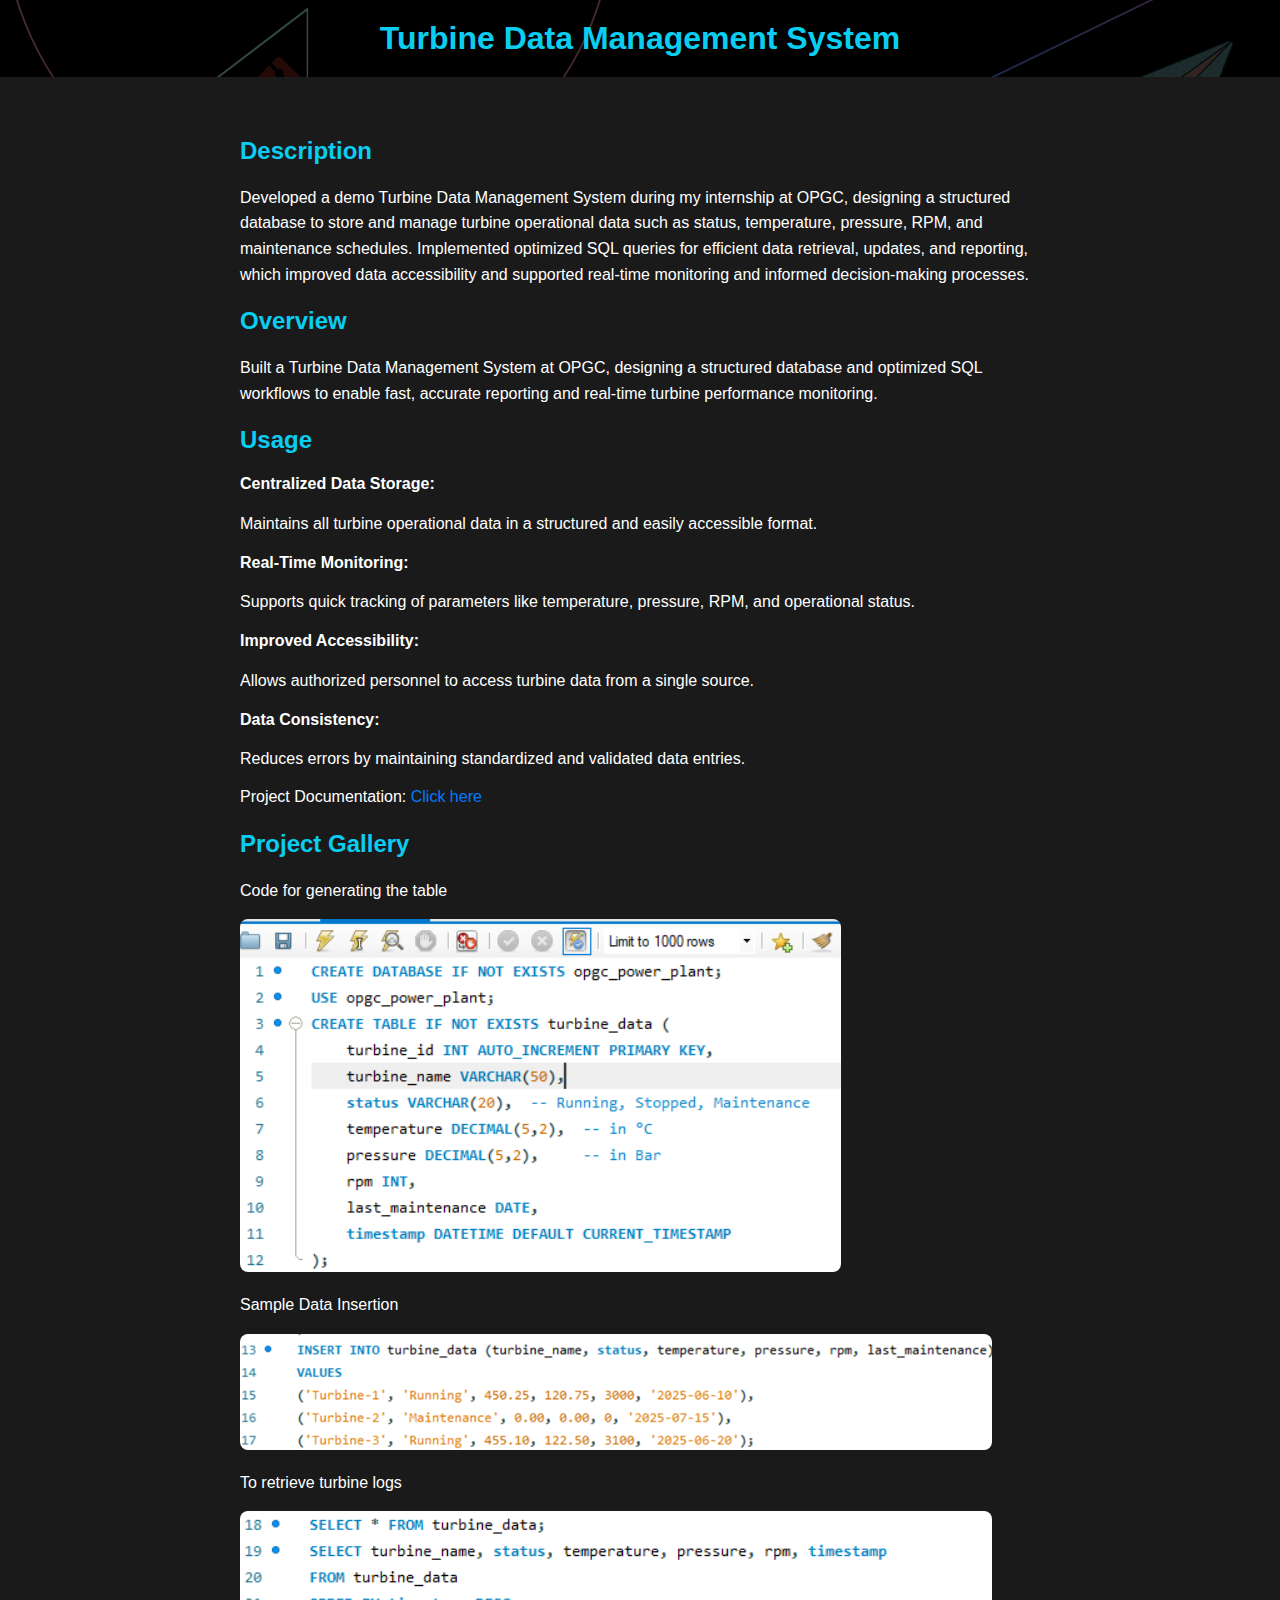
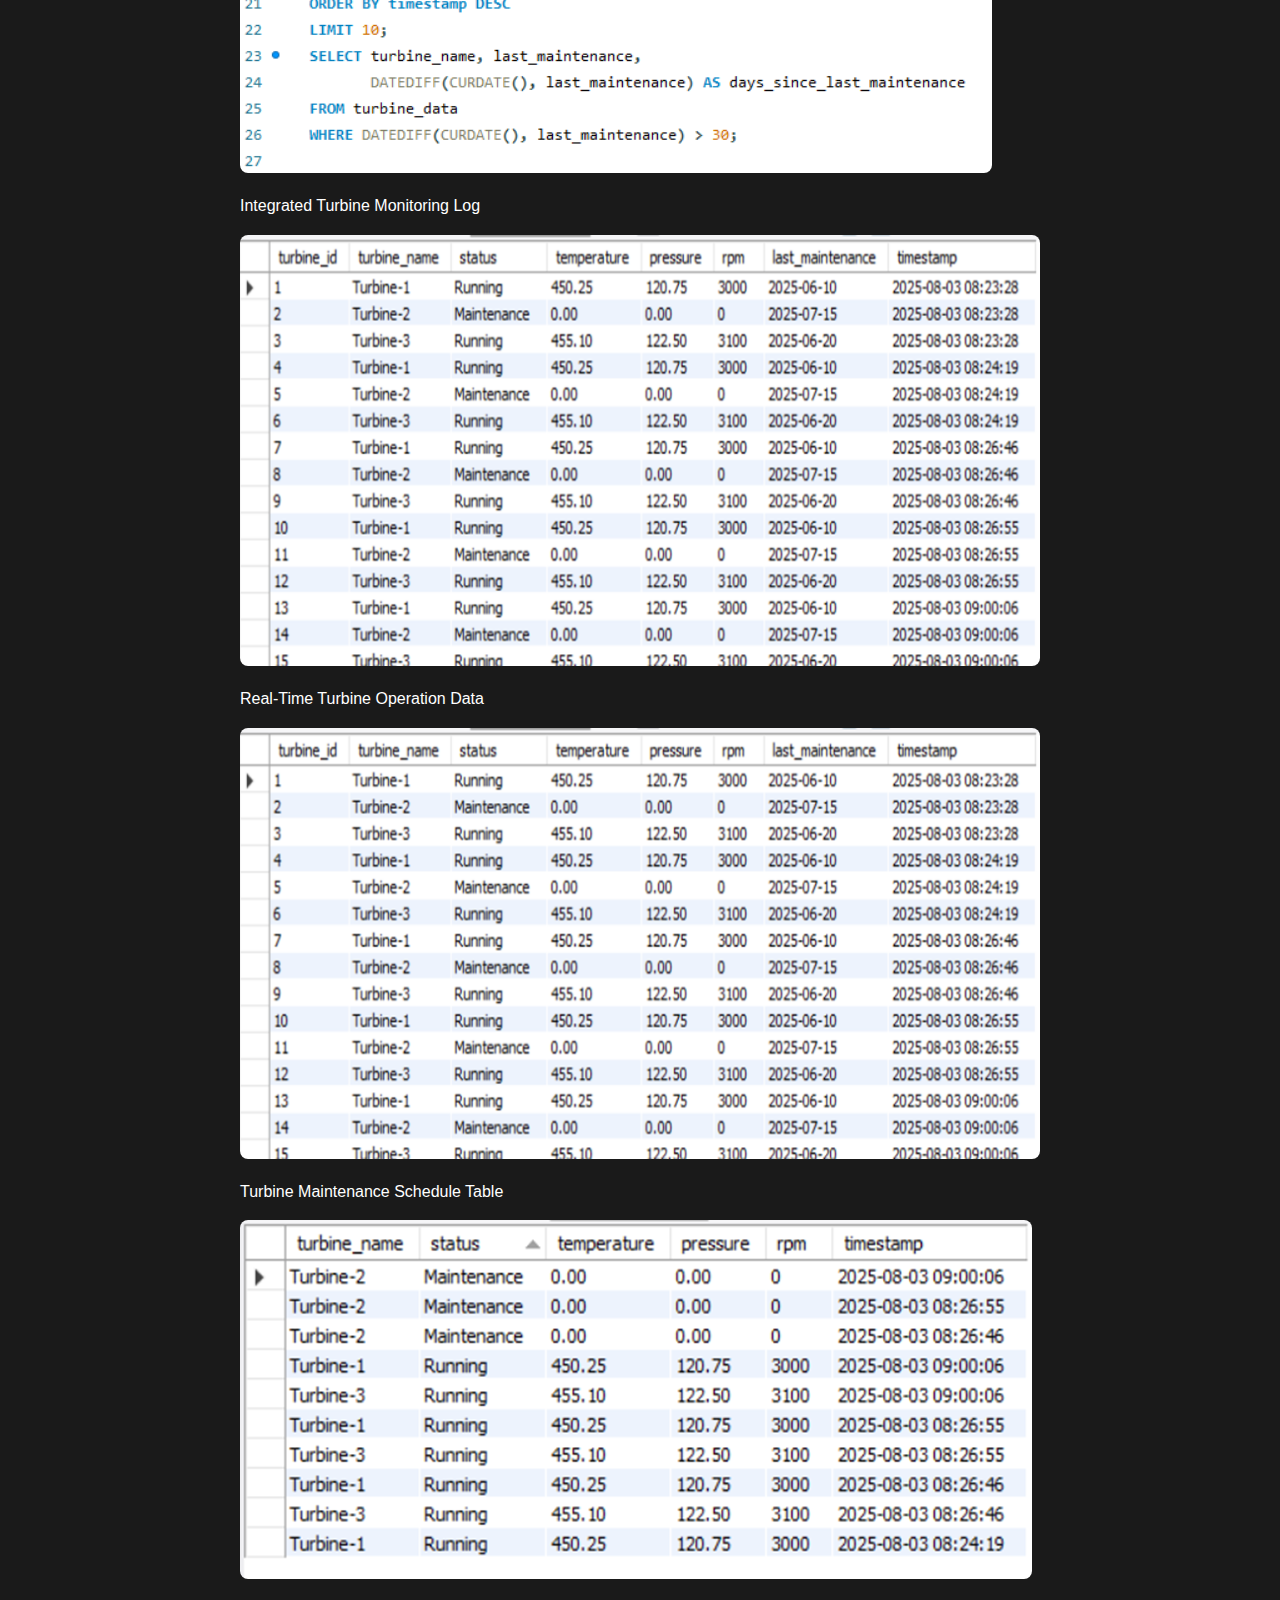
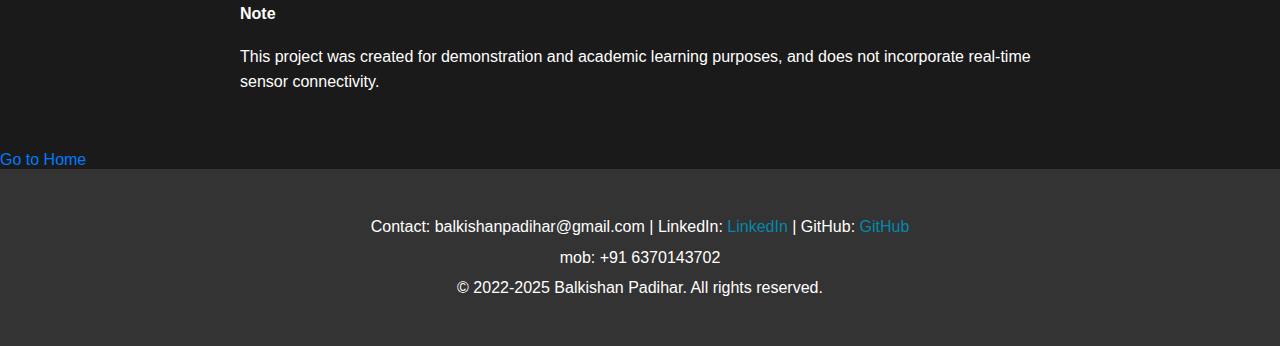
<file: turbinedata.html>
<!DOCTYPE html>
<html lang="en">

<head>
    <link rel="stylesheet" type="text/css" href="portfolio.css">
    <meta charset="UTF-8">
    <meta name="viewport" content="width=device-width, initial-scale=1.0">
    <title>Turbine Data Management System</title>
    <style>
        body {
            font-family: 'Arial', sans-serif;
            background-image: "code it down.png";
            background-color: #1a1a1a; /* Dark background color */
            color: #fff; /* Light text color */
            margin: 0;
            padding: 0;
            box-sizing: border-box;
        }

        header {
            background-image: url('code it down.png');
            background-color: #111; /* Slightly darker background color for header */
            text-align: center;
            padding: 20px 0;
        }

        .container {
            max-width: 800px;
            margin: 0 auto;
            padding: 20px;
        }

        h1, h2, h3 {
            color: #0acef1; /* Light text color */
        }
        h4{
            color:rgb(255, 255, 255); 
        }

        a {
            color: #007bff; /* Link color */
            text-decoration: none;
        }

        a:hover {
            text-decoration: underline;
        }

        code {
            background-color: #f8f9fa; /* Code background color */
            padding: 2px 5px;
            border-radius: 4px;
        }

        pre {
            white-space: pre-wrap;
        }
    </style>
</head>

<body>
    <header>
        <h1>Turbine Data Management System</h1>
    </header>
    <section id ="Description">
    <div class="container">
        <h2>Description</h2>
        <p>Developed a demo Turbine Data Management System during my internship at OPGC, designing a structured database to store and manage
             turbine operational data such as status, temperature, pressure, RPM, and maintenance schedules. Implemented optimized SQL queries 
             for efficient data retrieval, updates, and reporting, which improved data accessibility 
            and supported real-time monitoring and informed decision-making processes.</p>
       
    

        <h2>Overview</h2>
        <p>Built a Turbine Data Management System at OPGC, designing a structured database and optimized
             SQL workflows to enable fast, accurate reporting and real-time turbine performance monitoring.</p>

        <!-- Add more sections as needed -->

        <h2>Usage</h2>
        <p> <h4>Centralized Data Storage:</h4>Maintains all turbine operational data in a structured and easily accessible format.<br>
            <h4>Real-Time Monitoring:</h4>Supports quick tracking of parameters like temperature, pressure, RPM, and operational status.<br>
            <h4>Improved Accessibility:</h4>Allows authorized personnel to access turbine data from a single source.<br>
            <h4>Data Consistency:</h4>Reduces errors by maintaining standardized and validated data entries.</p>

       <p>Project Documentation: <a href="https://drive.google.com/file/d/1puhIAYxYLdKQ_X7PCbBZ0M4cdjf7_-ID/view?usp=sharing" target="_blank">Click here</a></p>
       <h2>Project Gallery</h2>
       <p>Code for generating the table</p>
       <img src="turbinedata1.png">
       <br>
       <P>Sample Data Insertion</P>
       <img src="turbinedata2.png">
       <br>
       <p>To retrieve turbine logs </p>
       <img src="turbinedata3.png">
       <br>
       <p>Integrated Turbine Monitoring Log</p>
       <img src="turbinedataop1.png">
       <br>
       <p>Real-Time Turbine Operation Data</p>
       <img src ="turbinedataop2.png">
       <br>
       <p>Turbine Maintenance Schedule Table</p>
       <img src="turbinedataop3.png">
       <h4> Note</h4>
       <p>
        This project was created for demonstration and academic learning purposes, and does not incorporate real-time sensor connectivity.
       </p>
    </div>
</section>
<a href="index.html" class="btn">Go to Home</a> 
    <footer>
        <div class="container">
            <p>Contact: balkishanpadihar@gmail.com | LinkedIn: <a href="https://www.linkedin.com/in/balkishan-padihar-bb2b34188" target="_blank">LinkedIn</a> | GitHub: <a href="https://github.com/balkishan121" target="_blank">GitHub</a></p>
            <p>mob: +91 6370143702
            <p>&copy; 2022-2025 Balkishan Padihar. All rights reserved.</p>
        </div>
    </footer>
</body>

</html>
</file>
<file: portfolio.css>
/* portfolio.css */

body {
    background-color: #222;
    color: #fff;
    font-family: 'Arial', sans-serif;
}

.container {
    max-width: 960px;
    margin: 0 auto;
    padding: 20px;
}

header {
    background-color: #333;
    padding: 20px 0;
}

header h1 {
    margin: 0;
}

header p {
    margin: 5px 0 0;
}

section {
    margin: 20px 0;
}

h2 {
    color: #00bcd4;
}

p {
    line-height: 1.6;
}

a {
    color: #00bcd4;
    text-decoration: none;
}

a:hover {
    text-decoration: underline;
}

img {
    max-width: 100%;
    height: auto;
    border-radius: 8px;
}

/* Dark theme styles for projects and contact sections */
#projects, #contact {
    background-color: #333;
    padding: 20px;
    border-radius: 8px;
}

.project {
    margin-bottom: 20px;
}

/* Dark theme styles for image section */
#image {
    background-color: #333;
    padding: 20px;
    border-radius: 8px;
    text-align: center;
}
/* Add this style in your existing CSS file or within a <style> tag in the HTML head */
footer {
    text-align: center;
    background-color: #333; /* Dark background color */
    color: #fff; /* Light text color */
    padding: 20px 0; /* Adjust padding as needed */
}

footer p {
    margin: 5px 0; /* Adjust margin as needed */
}

footer a {
    color: #0488ac; /* Light text color for links */
}
#menu-options {
    display: none;
    position: absolute;
    top: -5px; /* Adjust the top distance as needed */
    right: 50px; /* Adjust the right distance as needed */
    background-color: #333; /* Background color for the menu */
    padding: 10px;
    border-radius: 5px;
    z-index: 1;
}

#menu-options p {
    margin: 5px 0;
    color: #fff;
}

#menu-icon {
    position: absolute;
    top: 20px; /* Adjust the top distance as needed */
    right: 20px; /* Adjust the right distance as needed */
    cursor: pointer;
}
</file>
